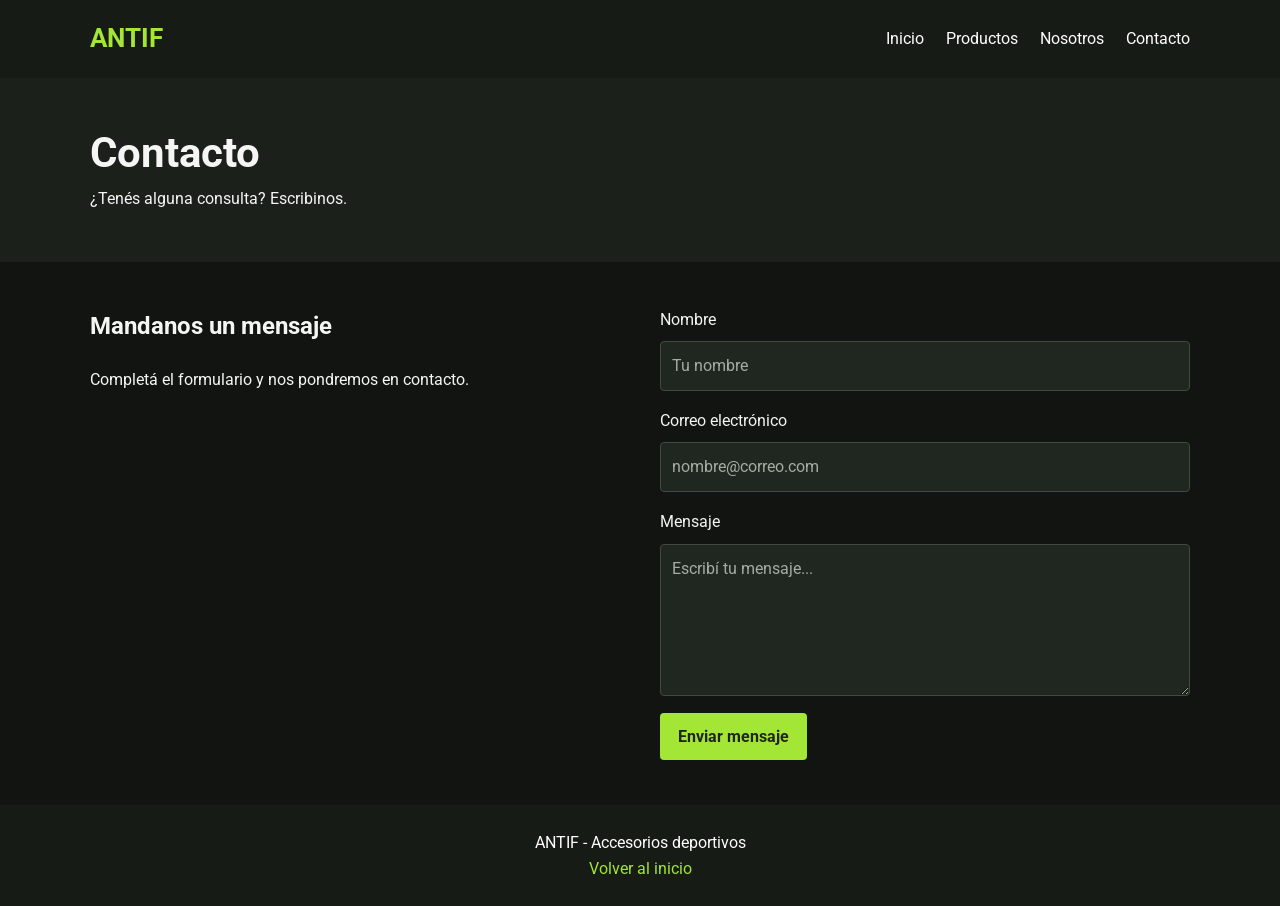
<file: contacto.html>
<!DOCTYPE html>
<html lang="es">
<head>
  <meta charset="UTF-8">
  <meta name="viewport" content="width=device-width, initial-scale=1.0">
  <title>ANTIF | Contacto</title>
  <link rel="preconnect" href="https://fonts.googleapis.com">
  <link rel="preconnect" href="https://fonts.gstatic.com" crossorigin>
  <link href="https://fonts.googleapis.com/css2?family=Roboto:wght@400;700&display=swap" rel="stylesheet">
  <link rel="stylesheet" href="estilos.css">
</head>
<body>
  <header>
    <a class="logo" href="index.html">ANTIF</a>
    <nav><ul>
      <li><a href="index.html">Inicio</a></li>
      <li><a href="productos.html">Productos</a></li>
      <li><a href="nosotros.html">Nosotros</a></li>
      <li><a href="contacto.html">Contacto</a></li>
    </ul></nav>
  </header>

  <main>
    <section class="titulo-pagina">
      <h1>Contacto</h1>
      <p>¿Tenés alguna consulta? Escribinos.</p>
    </section>
    <section class="contenedor contacto">
      <div>
        <h2>Mandanos un mensaje</h2>
        <p>Completá el formulario y nos pondremos en contacto.</p>
      </div>
      <!-- Reemplazá TU_ID por el identificador que te da Formspree -->
      <form action="https://formspree.io/f/TU_ID" method="POST">
        <label for="nombre">Nombre</label>
        <input type="text" id="nombre" name="nombre" placeholder="Tu nombre" required>

        <label for="email">Correo electrónico</label>
        <input type="email" id="email" name="email" placeholder="nombre@correo.com" required>

        <label for="mensaje">Mensaje</label>
        <textarea id="mensaje" name="mensaje" rows="5" placeholder="Escribí tu mensaje..." required></textarea>

        <button class="boton" type="submit">Enviar mensaje</button>
      </form>
    </section>
  </main>

  <footer><p>ANTIF - Accesorios deportivos</p><a href="index.html">Volver al inicio</a></footer>
</body>
</html>
</file>
<file: estilos.css>
* {
  box-sizing: border-box;
  margin: 0;
  padding: 0;
}

body {
  font-family: 'Roboto', sans-serif;
  background: #111411;
  color: #f5f5f5;
  line-height: 1.6;
}

header {
  background: #171b15;
  color: white;
  padding: 18px 7%;
  display: flex;
  justify-content: space-between;
  align-items: center;
  flex-wrap: wrap;
  gap: 15px;
}

.logo {
  color: #A3E635;
  font-size: 26px;
  font-weight: bold;
  text-decoration: none;
}

nav ul {
  list-style: none;
  display: flex;
  gap: 22px;
  flex-wrap: wrap;
}

nav a {
  color: white;
  text-decoration: none;
}

nav a:hover {
  color: #A3E635;
}

.inicio {
  min-height: 390px;
  padding: 70px 8%;
  display: flex;
  align-items: center;
  background: linear-gradient(90deg, rgba(10, 15, 9, .9), rgba(10, 15, 9, .35)),
    url("https://images.unsplash.com/photo-1534438327276-14e5300c3a48?auto=format&fit=crop&w=1500&q=85") center/cover;
  color: white;
}

.inicio div {
  max-width: 520px;
}

h1 {
  font-size: 42px;
  line-height: 1.2;
  margin-bottom: 15px;
}

.inicio p {
  margin-bottom: 24px;
}

.boton {
  display: inline-block;
  border: none;
  border-radius: 4px;
  background: #A3E635;
  color: #20251a;
  padding: 11px 18px;
  text-decoration: none;
  font: inherit;
  font-weight: bold;
  cursor: pointer;
}

.boton:hover {
  background: #8bc926;
}

.contenedor {
  padding: 45px 7%;
}

h2 {
  margin-bottom: 22px;
}

.productos {
  display: flex;
  flex-wrap: wrap;
  gap: 22px;
  margin-top: 22px;
}

.card {
  flex: 1 1 230px;
  background: #202620;
  color: #f5f5f5;
  border: 1px solid #343d32;
  border-radius: 5px;
  padding: 14px;
}

.card img {
  display: block;
  width: 100%;
  height: 190px;
  object-fit: cover;
  border-radius: 3px;
  margin-bottom: 12px;
}

.card h3 {
  margin-bottom: 5px;
}

.card p {
  margin-bottom: 10px;
  color: #c2c9be;
}

.card a {
  color: #A3E635;
  font-weight: bold;
  text-decoration: none;
}

.resenas {
  background: #1b201b;
}

.opiniones {
  display: grid;
  grid-template-columns: repeat(3, 1fr);
  gap: 18px;
}

.opiniones article {
  background: #202620;
  color: #f5f5f5;
  border: 1px solid #343d32;
  padding: 20px;
  border-radius: 4px;
}

.opiniones h3 {
  margin-bottom: 8px;
  color: #A3E635;
}

.titulo-pagina {
  padding: 50px 7%;
  background: #1b201b;
}

.titulo-pagina h1 {
  margin-bottom: 8px;
}

.nosotros {
  display: flex;
  align-items: center;
  gap: 35px;
}

.nosotros img {
  width: 48%;
  max-height: 350px;
  object-fit: cover;
  border-radius: 5px;
}

.nosotros div {
  flex: 1;
}

.nosotros p {
  margin-bottom: 15px;
}

.contacto {
  display: grid;
  grid-template-columns: 1fr 1fr;
  gap: 40px;
}

form {
  display: flex;
  flex-direction: column;
  gap: 9px;
}

input, textarea {
  width: 100%;
  padding: 11px;
  border: 1px solid #414a3e;
  border-radius: 4px;
  background: #202620;
  color: #f5f5f5;
  font: inherit;
  margin-bottom: 8px;
}

input::placeholder, textarea::placeholder {
  color: #a5ada3;
}

textarea {
  resize: vertical;
}

form .boton {
  align-self: flex-start;
}

footer {
  background: #171b15;
  color: white;
  text-align: center;
  padding: 25px 7%;
}

footer a {
  color: #A3E635;
  text-decoration: none;
}

/* Ajustes para pantallas chicas */
@media (max-width: 650px) {
  header {
    flex-direction: column;
  }

  nav ul {
    justify-content: center;
    gap: 12px 17px;
  }

  h1 {
    font-size: 34px;
  }

  .inicio {
    padding: 55px 7%;
  }

  .opiniones, .contacto {
    grid-template-columns: 1fr;
  }

  .nosotros {
    flex-direction: column;
    align-items: stretch;
  }

  .nosotros img {
    width: 100%;
  }
}
</file>
